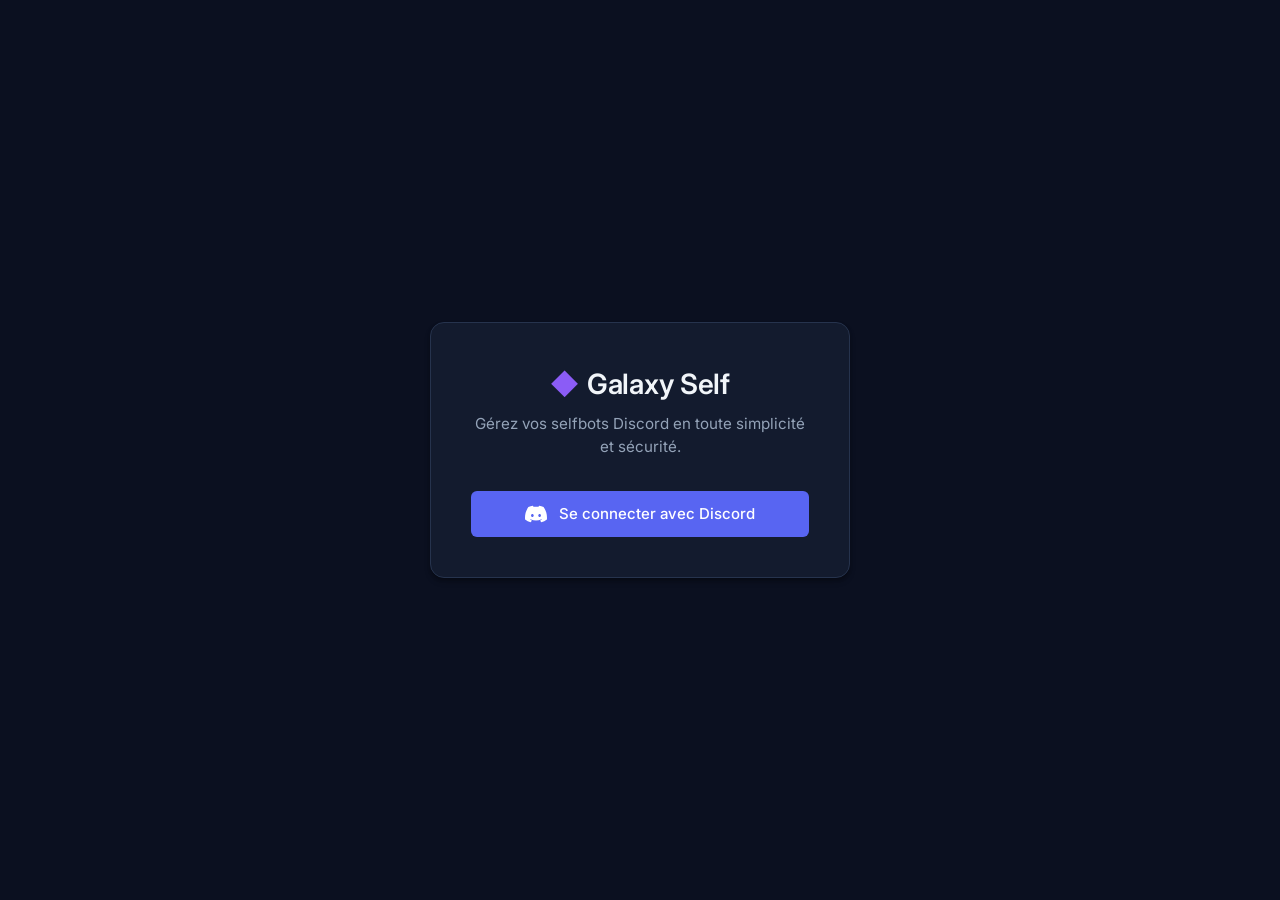
<file: static/index.html>
<!DOCTYPE html>
<html lang="fr">
<head>
    <meta charset="UTF-8">
    <meta name="viewport" content="width=device-width, initial-scale=1.0">
    <title>Galaxy Self - Connexion</title>
    <link rel="icon" type="image/svg+xml" href="/static/favicon.svg">
    <link rel="stylesheet" href="/static/style.css">
    <link href="https://fonts.googleapis.com/css2?family=Inter:wght@400;500;600;700&family=JetBrains+Mono:wght@400;500;600&display=swap" rel="stylesheet">
</head>
<body class="login-page">
    <div class="glass-panel login-box">
        <h1 style="display: flex; align-items: center; justify-content: center; gap: 0.5rem; margin-bottom: 0.5rem;">
            <span style="color: var(--accent-primary);">◆</span> Galaxy Self
        </h1>
        <p>Gérez vos selfbots Discord en toute simplicité et sécurité.</p>
        <a href="/auth/login" class="discord-btn">
            <svg viewBox="0 0 127.14 96.36" width="22" height="22" fill="currentColor">
                <path d="M107.7,8.07A105.15,105.15,0,0,0,81.47,0a72.06,72.06,0,0,0-3.36,6.83A97.68,97.68,0,0,0,49,6.83,72.37,72.37,0,0,0,45.64,0,105.89,105.89,0,0,0,19.39,8.09C2.79,32.65-1.71,56.6.54,80.21h0A105.73,105.73,0,0,0,32.71,96.36,77.7,77.7,0,0,0,39.6,85.25a68.42,68.42,0,0,1-10.85-5.18c.91-.66,1.8-1.34,2.66-2a75.57,75.57,0,0,0,64.32,0c.87.71,1.76,1.39,2.66,2a68.68,68.68,0,0,1-10.87,5.19,77,77,0,0,0,6.89,11.1,105.25,105.25,0,0,0,32.19-16.14c2.64-27.38-4.51-51.11-19.32-72.15ZM42.68,65.22C38.38,65.22,34.82,61.27,34.82,56.4s3.47-8.82,7.86-8.82c4.43,0,7.91,4,7.86,8.82C50.54,61.27,47.11,65.22,42.68,65.22Zm41.8,0c-4.3,0-7.86-3.95-7.86-8.82s3.47-8.82,7.86-8.82c4.43,0,7.91,4,7.86,8.82C92.34,61.27,88.91,65.22,84.48,65.22Z"/>
            </svg>
            Se connecter avec Discord
        </a>
    </div>
</body>
</html>
</file>
<file: static/style.css>
@import url('https://fonts.googleapis.com/css2?family=Inter:wght@400;500;600&family=JetBrains+Mono:wght@400;500&display=swap');

:root {
    /* Fonts */
    --font-family: 'Inter', -apple-system, BlinkMacSystemFont, "Segoe UI", Roboto, Helvetica, Arial, sans-serif;
    --font-mono: 'JetBrains Mono', monospace;
    
    /* Base Colors */
    --bg-main: #0B1020;
    --bg-panel: #131B2E;
    --bg-elevated: #1B2740;
    
    /* Text */
    --text-primary: #F1F5F9;
    --text-secondary: #94A3B8;
    
    /* Borders */
    --border-color: #26334D;
    
    /* Accents */
    --accent-primary: #8B5CF6;
    --accent-secondary: #A78BFA;
    --accent-error: #EF4444; 
    --accent-warning: #F59E0B;
    --accent-success: #10B981;
    
    /* Radii */
    --radius-sm: 6px;
    --radius-md: 10px;
    --radius-lg: 14px;
    
    /* Shadows */
    --shadow-sm: 0 1px 2px 0 rgba(0, 0, 0, 0.2);
    --shadow-md: 0 4px 6px -1px rgba(0, 0, 0, 0.3), 0 2px 4px -1px rgba(0, 0, 0, 0.2);
}

/* Global Reset & Body */
* {
    box-sizing: border-box;
    margin: 0;
    padding: 0;
}

body {
    background-color: var(--bg-main);
    color: var(--text-primary);
    font-family: var(--font-family);
    min-height: 100vh;
    font-size: 15px;
    line-height: 1.5;
    -webkit-font-smoothing: antialiased;
    -moz-osx-font-smoothing: grayscale;
}

/* Scrollbars */
::-webkit-scrollbar { width: 8px; height: 8px; }
::-webkit-scrollbar-track { background: var(--bg-main); }
::-webkit-scrollbar-thumb { background: var(--border-color); border-radius: 4px; }
::-webkit-scrollbar-thumb:hover { background: var(--text-secondary); }

/* Typography */
h1, h2, h3, h4 { font-weight: 600; letter-spacing: -0.01em; color: var(--text-primary); }
a { color: var(--accent-secondary); text-decoration: none; transition: color 0.2s ease; }
a:hover { color: var(--accent-primary); }

/* Panels */
.glass-panel, .token-card, .user-card, .add-token-section, header, .admin-panel {
    background-color: var(--bg-panel);
    border: 1px solid var(--border-color);
    box-shadow: var(--shadow-md);
    border-radius: var(--radius-lg);
    overflow: hidden;
}

/* Form Controls */
.glass-input {
    background-color: var(--bg-elevated);
    border: 1px solid var(--border-color);
    border-radius: var(--radius-sm);
    color: var(--text-primary);
    padding: 10px 14px;
    font-size: 14px;
    transition: all 0.2s ease;
    outline: none;
    width: 100%;
    font-family: var(--font-family);
}
.glass-input:focus:not(:disabled) {
    border-color: var(--accent-secondary);
    box-shadow: 0 0 0 2px rgba(167, 139, 250, 0.2);
}
.glass-input:disabled {
    opacity: 0.5;
    cursor: not-allowed;
    background-color: var(--bg-panel);
}
input[type="number"], .token-id-display, .guild-input, .channel-input, .proxy-input, .user-id {
    font-family: var(--font-mono);
}

/* Buttons */
.glass-button {
    background-color: var(--bg-elevated);
    border: 1px solid var(--border-color);
    color: var(--text-primary);
    border-radius: var(--radius-sm);
    padding: 10px 18px;
    font-weight: 500;
    cursor: pointer;
    transition: all 0.2s ease;
    display: inline-flex;
    align-items: center;
    justify-content: center;
    gap: 8px;
    font-size: 14px;
}
.glass-button:hover:not(:disabled) { 
    background-color: rgba(38, 51, 77, 0.5); /* slightly lighter than elevated */
    border-color: var(--text-secondary);
}
.glass-button:active:not(:disabled) { transform: translateY(1px); }

.glass-button-primary {
    background-color: var(--accent-primary);
    border: 1px solid var(--accent-primary);
    color: white;
}
.glass-button-primary:hover:not(:disabled) {
    background-color: #7C3AED; 
    border-color: #7C3AED;
}

.glass-button-danger {
    background-color: rgba(239, 68, 68, 0.1);
    color: var(--accent-error);
    border-color: rgba(239, 68, 68, 0.3);
}
.glass-button-danger:hover:not(:disabled) {
    background-color: rgba(239, 68, 68, 0.2);
    border-color: rgba(239, 68, 68, 0.5);
}

/* Layout */
.container {
    max-width: 1200px;
    margin: 0 auto;
    padding: 2rem;
}

header {
    display: flex;
    justify-content: space-between;
    align-items: center;
    margin-bottom: 2rem;
    padding: 1.25rem 2rem;
}

.logo-container h1 { font-size: 1.25rem; display: flex; align-items: center; gap: 0.5rem; margin: 0; }
.logo-container h1 span { color: var(--accent-primary); }

.user-info {
    display: flex;
    align-items: center;
    gap: 1.25rem;
}

/* Admin Panel */
.admin-panel {
    padding: 1.25rem 2rem;
    margin-bottom: 2rem;
    border-left: 4px solid var(--accent-error);
    justify-content: space-between;
}

/* Sections */
.add-token-section, #members-panel {
    margin-bottom: 2.5rem;
    padding: 1.5rem 2rem;
}

.add-token-form {
    display: flex;
    gap: 1rem;
    margin-top: 1.25rem;
}
.add-token-form .glass-input { flex-grow: 1; }
.error-msg { color: var(--accent-error); font-size: 0.875rem; margin-top: 0.5rem; display: block; }

/* Grid */
.grid {
    display: grid;
    grid-template-columns: repeat(auto-fill, minmax(340px, 1fr));
    gap: 1.5rem;
}
.grid.single-mode {
    display: flex;
    justify-content: center;
    align-items: flex-start;
}
.grid.single-mode .token-card {
    width: 100%;
    max-width: 540px;
}

/* Cards */
.token-card, .user-card {
    display: flex;
    flex-direction: column;
    animation: fadeInUp 0.4s ease backwards;
}

@keyframes fadeInUp {
    from { opacity: 0; transform: translateY(10px); }
    to { opacity: 1; transform: translateY(0); }
}

.token-header {
    padding: 1.25rem 1.5rem;
    border-bottom: 1px solid var(--border-color);
    display: flex;
    justify-content: space-between;
    align-items: flex-start;
    background-color: var(--bg-elevated);
    gap: 1rem;
}
.token-header-info {
    display: flex;
    flex-direction: column;
    gap: 0.5rem;
    flex-grow: 1;
    min-width: 0;
}

.token-id-display {
    margin: 0;
    word-break: break-all;
    font-size: 1rem;
    color: var(--text-primary);
}

.owner-badge {
    font-size: 0.75rem;
    background-color: rgba(245, 158, 11, 0.1);
    color: var(--accent-warning);
    padding: 2px 8px;
    border-radius: 4px;
    font-weight: 500;
    border: 1px solid rgba(245, 158, 11, 0.2);
    white-space: nowrap;
}
.connection-status-badge {
    font-size: 0.75rem;
    padding: 2px 8px;
    border-radius: 4px;
    font-weight: 500;
    white-space: nowrap;
}

.hidden { display: none !important; }

/* Card Body */
.token-body {
    padding: 1.5rem;
    display: flex;
    flex-direction: column;
    gap: 1.25rem;
}

/* Form Groups */
.form-group {
    display: flex;
    flex-direction: column;
    gap: 0.5rem;
}
.form-group label {
    font-size: 0.875rem;
    color: var(--text-secondary);
    font-weight: 500;
}

select.glass-input {
    appearance: none;
    cursor: pointer;
    background-image: url("data:image/svg+xml;charset=US-ASCII,%3Csvg%20xmlns%3D%22http%3A%2F%2Fwww.w3.org%2F2000%2Fsvg%22%20width%3D%22292.4%22%20height%3D%22292.4%22%3E%3Cpath%20fill%3D%22%2394A3B8%22%20d%3D%22M287%2069.4a17.6%2017.6%200%200%200-13-5.4H18.4c-5%200-9.3%201.8-12.9%205.4A17.6%2017.6%200%200%200%200%2082.2c0%205%201.8%209.3%205.4%2012.9l128%20127.9c3.6%203.6%207.8%205.4%2012.8%205.4s9.2-1.8%2012.8-5.4L287%2095c3.5-3.5%205.4-7.8%205.4-12.8%200-5-1.9-9.2-5.5-12.8z%22%2F%3E%3C%2Fsvg%3E");
    background-repeat: no-repeat;
    background-position: right 1rem top 50%;
    background-size: 0.65rem auto;
    padding-right: 2.5rem;
}
select.glass-input option {
    background-color: var(--bg-panel);
    color: var(--text-primary);
}

/* Switch (Toggle) */
.switch-container {
    display: inline-flex;
    align-items: center;
    gap: 0.75rem;
    cursor: pointer;
    font-size: 0.9rem;
    color: var(--text-primary);
    user-select: none;
}
.switch-container input { display: none; }

.switch-slider {
    position: relative;
    width: 36px;
    height: 20px;
    background-color: var(--bg-elevated);
    border-radius: 20px;
    transition: 0.2s;
    border: 1px solid var(--border-color);
}
.switch-slider:before {
    content: "";
    position: absolute;
    height: 14px;
    width: 14px;
    left: 2px;
    bottom: 2px;
    background-color: var(--text-secondary);
    border-radius: 50%;
    transition: 0.2s;
    box-shadow: var(--shadow-sm);
}

.switch-container input:checked + .switch-slider {
    background-color: var(--accent-primary);
    border-color: var(--accent-primary);
}
.switch-container input:checked + .switch-slider:before {
    transform: translateX(16px);
    background-color: white;
}
.switch-container input:disabled + .switch-slider {
    opacity: 0.5;
    cursor: not-allowed;
}
.switch-container:has(input:disabled) {
    color: var(--text-secondary);
    cursor: not-allowed;
}
.disabled-field {
    opacity: 0.5 !important;
    pointer-events: none !important;
}

.toggles-grid {
    display: flex;
    flex-direction: column;
    gap: 0.75rem;
    background-color: var(--bg-elevated);
    padding: 1rem;
    border-radius: var(--radius-sm);
    border: 1px solid var(--border-color);
}

/* Loader */
.loader {
    width: 16px;
    height: 16px;
    border: 2px solid rgba(255,255,255,0.3);
    border-radius: 50%;
    border-top-color: #fff;
    animation: spin 1s linear infinite;
}
@keyframes spin { to { transform: rotate(360deg); } }

/* Login Page Specific */
.login-page {
    display: flex;
    align-items: center;
    justify-content: center;
    background-color: var(--bg-main);
}
.login-box {
    padding: 2.5rem 2.5rem;
    text-align: center;
    max-width: 420px;
    width: 90%;
}
.login-box h1 { margin-bottom: 0.5rem; font-size: 1.75rem; }
.login-box p { color: var(--text-secondary); margin-bottom: 2rem; font-size: 0.95rem; }

.discord-btn {
    display: inline-flex;
    align-items: center;
    justify-content: center;
    gap: 0.75rem;
    background-color: #5865F2;
    color: white;
    padding: 12px 24px;
    border-radius: var(--radius-sm);
    font-weight: 500;
    width: 100%;
    transition: background-color 0.2s ease;
}
.discord-btn:hover { background-color: #4752C4; color: white; }

/* Mobile Responsiveness */
@media (max-width: 768px) {
    header { flex-direction: column; gap: 1rem; align-items: flex-start; }
    .add-token-form { flex-direction: column; }
    .toggles-grid { grid-template-columns: 1fr; }
}
</file>
